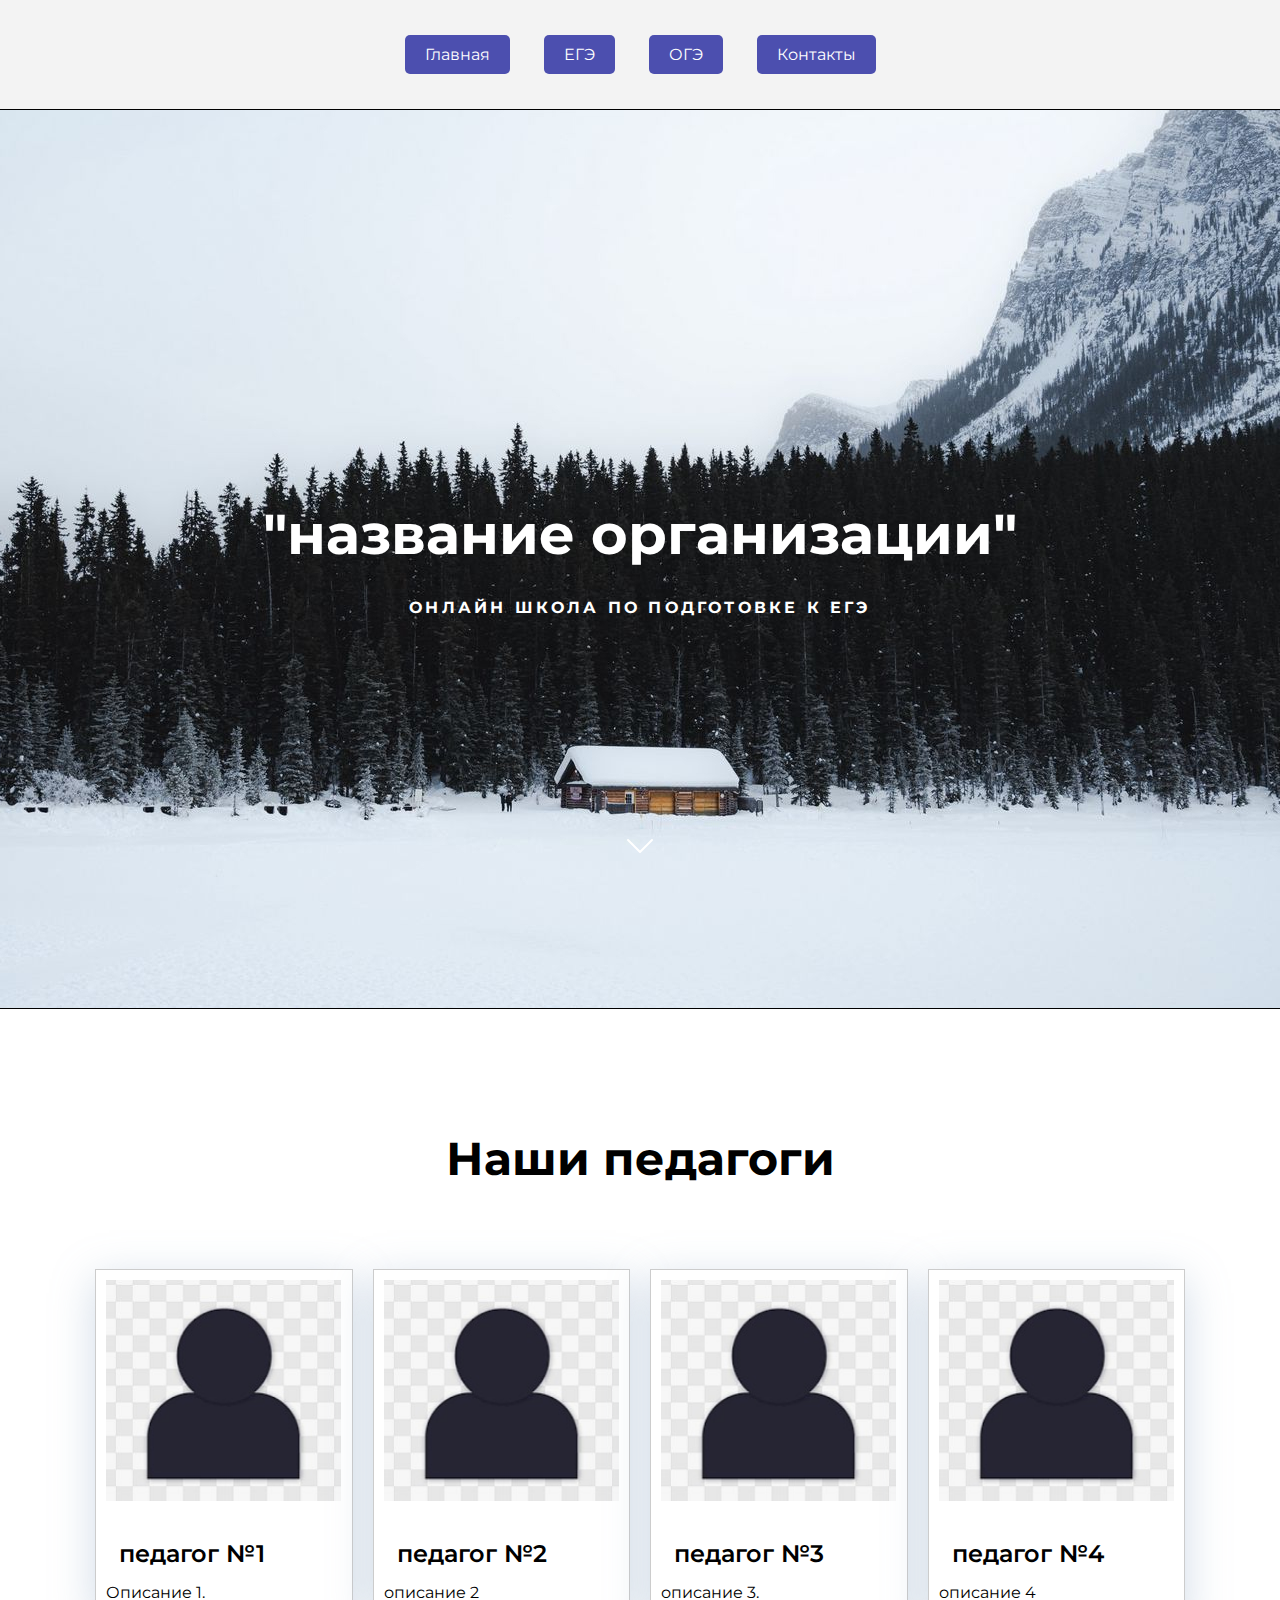
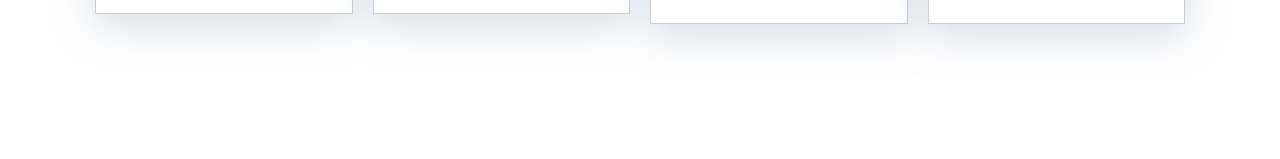
<file: project/index.html>
<!DOCTYPE html>
<html lang="en">
<head>
    <meta charset="UTF-8">
    <meta name="viewport" content="width=device-width, initial-scale=1.0">
    <title>План Увольнение | Главная</title>
    <link rel="stylesheet" href="./css/main.css">
    <link href="https://fonts.googleapis.com/css2?family=Montserrat:wght@400;600;700&display=swap" rel="stylesheet">
</head>
<body>
    <header>
        <nav>
            <ul>
                <li><a href="index.html">Главная</a></li>
                <li><a href="about.html">ЕГЭ</a></li>
                <li><a href="services.html">ОГЭ</a></li>
                <li><a href="contact.html">Контакты</a></li>
            </ul>
        </nav>
    </header>
    <div class="header">
        <h1 class="header-title">"название организации"</h1>
        <p class="header-subtitle">Онлайн школа по подготовке к ЕГЭ</p>
        <div class="header-arrow">
            <img src="./img/header/arrow.svg" alt="Стрелка для навигации">
        </div>
    </div>
    <main>
        <section class="rabota">
            <div class="container">
                <h2 class="section-header">Наши педагоги</h2>
                <div class="rabota-cards-wrapper">
                    <div class="card">
                        <img class="card-img" src="./img/rabota/img4.jpg" alt="Владлен">
                        <h3 class="card-title">педагог №1</h3>
                        <p>Описание 1.</p>
                    </div>
                    <div class="card">
                        <img class="card-img" src="./img/rabota/img6.jpg" alt="Анастасия">
                        <h3 class="card-title">педагог №2</h3>
                        <p>описание 2</p>
                    </div>
                    <div class="card">
                        <img class="card-img" src="./img/rabota/img5.jpg" alt="Виолетта">
                        <h3 class="card-title">педагог №3</h3>
                        <p>описание 3.</p>
                    </div>
                    <div class="card">
                        <img class="card-img" src="./img/rabota/img7.jpg" alt="Диана">
                        <h3 class="card-title">педагог №4</h3>
                        <p>описание 4</p>
                    </div>
                </div>
            </div>
        </section>
    </main>
</body>
</html>
</file>
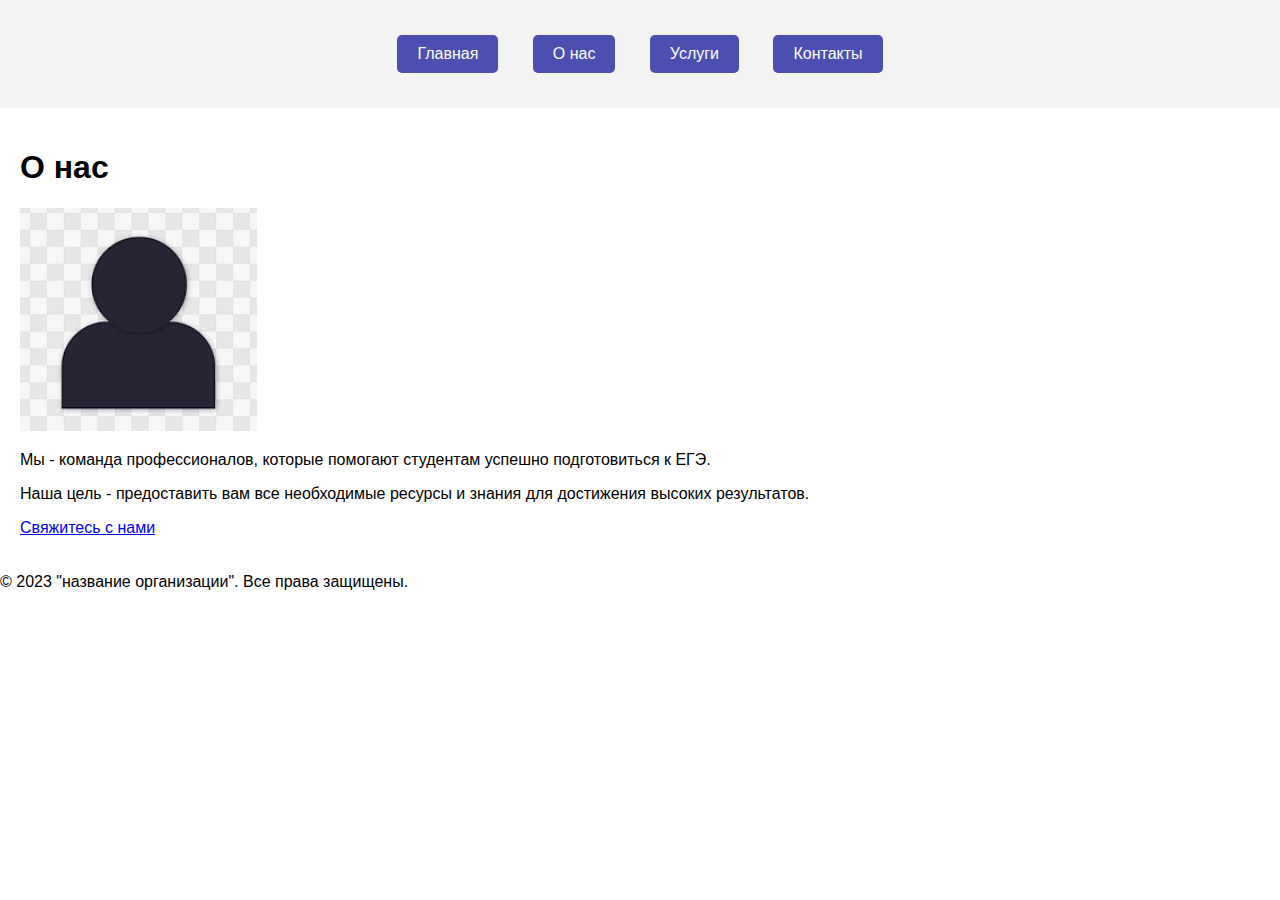
<file: project/about.html>
<!DOCTYPE html>
<html lang="en">
<head>
    <meta charset="UTF-8">
    <meta name="viewport" content="width=device-width, initial-scale=1.0">
    <title>План Увольнение | О нас</title>
    <link rel="stylesheet" href="./css/main.css">
</head>
<body>
    <header>
        <nav>
            <ul>
                <li><a href="index.html">Главная</a></li>
                <li><a href="about.html">О нас</a></li>
                <li><a href="services.html">Услуги</a></li>
                <li><a href="contacts.html">Контакты</a></li>
            </ul>
        </nav>
    </header>
    <main>
        <section class="about-section">
            <h1>О нас</h1>
            <img src="./img/rabota/img4.jpg" alt="Наша команда" class="about-image">
            <p>Мы - команда профессионалов, которые помогают студентам успешно подготовиться к ЕГЭ.</p>
            <p>Наша цель - предоставить вам все необходимые ресурсы и знания для достижения высоких результатов.</p>
            <a href="contact.html" class="cta-button">Свяжитесь с нами</a>
        </section>
    </main>
    <footer>
        <p>&copy; 2023 "название организации". Все права защищены.</p>
    </footer>
</body>
</html>
</file>
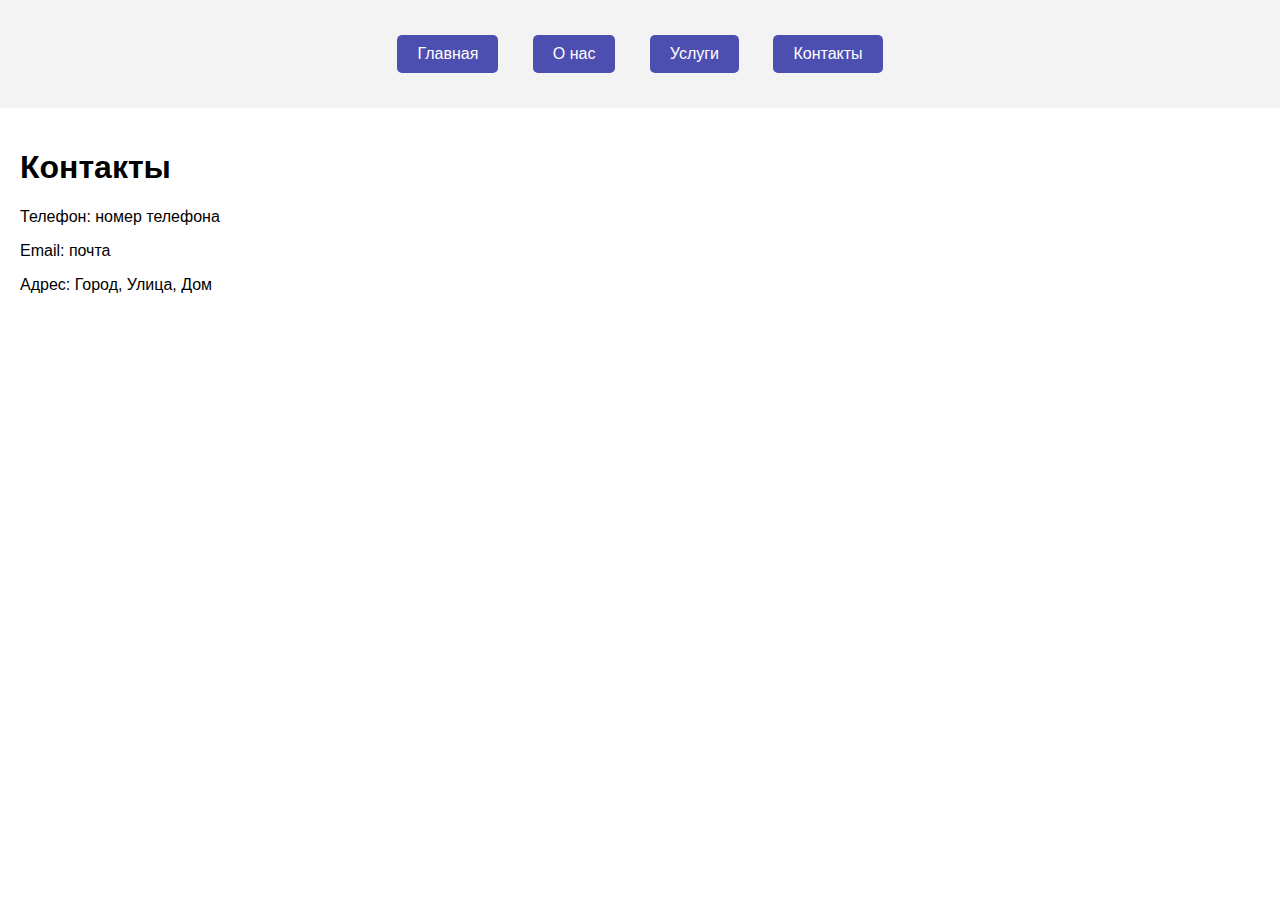
<file: project/contacts.html>
<!DOCTYPE html>
<html lang="en">
<head>
    <meta charset="UTF-8">
    <meta name="viewport" content="width=device-width, initial-scale=1.0">
    <title>"название организации" | Контакты</title>
    <link rel="stylesheet" href="./css/main.css">
</head>
<body>
    <header>
        <nav>
            <ul>
                <li><a href="index.html">Главная</a></li>
                <li><a href="about.html">О нас</a></li>
                <li><a href="services.html">Услуги</a></li>
                <li><a href="contact.html">Контакты</a></li>
            </ul>
        </nav>
    </header>
    <main>
        <h1>Контакты</h1>
        <p>Телефон: номер телефона</p>
        <p>Email: почта</p>
        <p>Адрес: Город, Улица, Дом</p>
    </main>
</body>
</html>
</file>
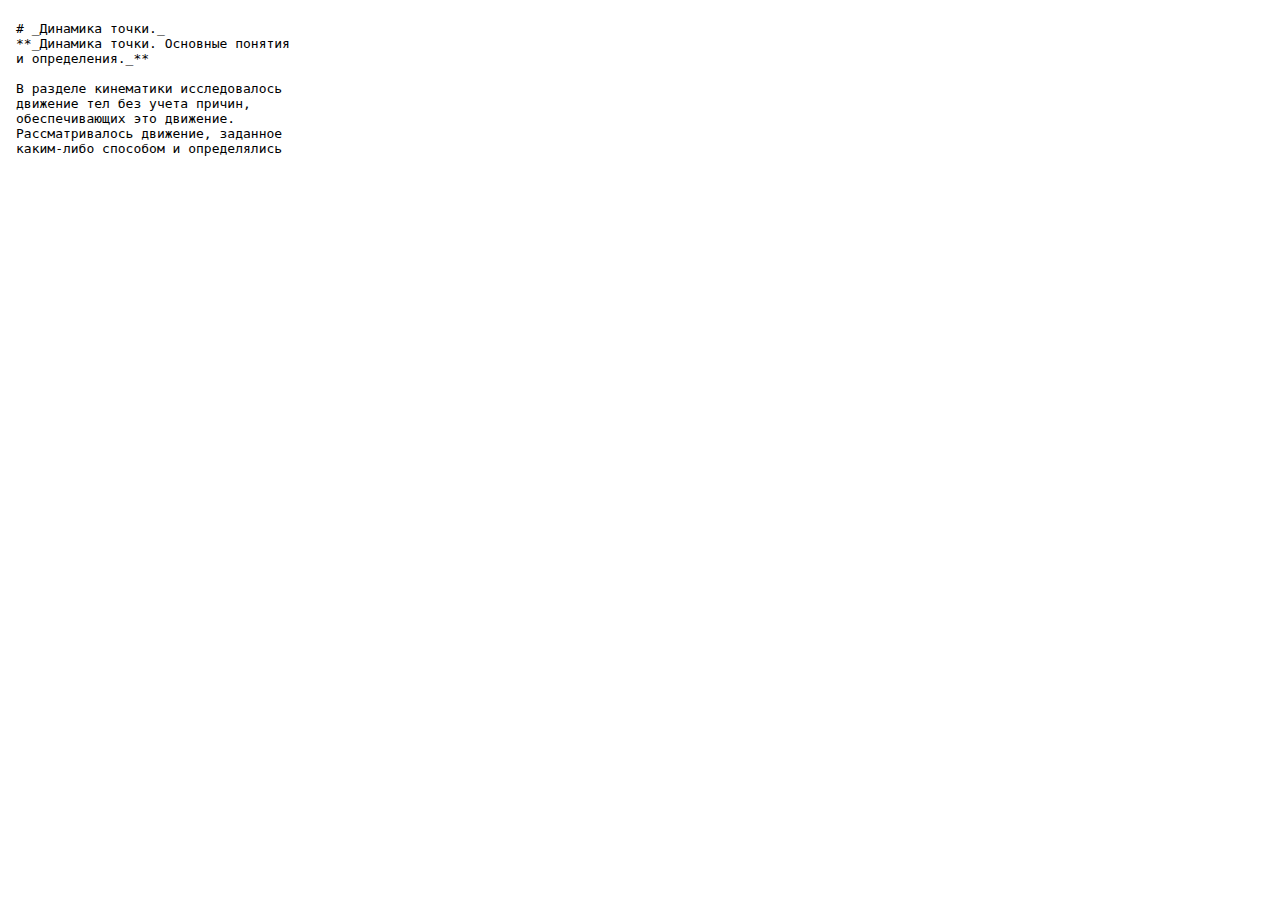
<file: project/Mechanic.html>
<!DOCTYPE html>
<html lang="ru">
<head>
    <meta charset="UTF-8">
    <meta name="viewport" content="width=device-width, initial-scale=1.0">
    <title>Механика</title>
</head>
<body>
    <iframe src="./mech/1.1 Динамика.txt" frameborder="0" class="din"></iframe>
</body>
</html>
</file>
<file: project/css/main.css>
* {
    box-sizing: border-box;
}


body {
    margin: 0;
    font-family: 'Montserrat', sans-serif;
}


.container {
    max-width: 1110px;
    margin-left: auto;
    margin-right: auto;
}
 





 /* header */

.header { 
    width: 100%;
    height: 100vh;
    background-color: black;
    background-image: url(./../img/header/lico.jpg);

    background-size: cover;
    background-position: center;
    display: flex;
    flex-direction: column;
    justify-content: center;
    align-items: center;
}
.header-title {
    margin: 0;
    margin-bottom: 25px;
    font-weight: 700;
    font-size: 56px;
    line-height: 130%;
    text-align: center;
    color: white;
}
.header-subtitle {
    margin: 0;
    font-weight: 700;
    font-size: 16px;
    line-height: 150%;
    letter-spacing: 0.2em;
    text-transform: uppercase;
    text-align: center;
    color: white;
}

.header-arrow {
    width: 48px;
    height: 48px;
    position: absolute;
    bottom:  30px;
    left: 50%;
    transform: translate(-50%, 0);
}

/*rabota*/

.rabota {
    padding-top: 80px;
    padding-bottom: 115px;
}

.section-header {
    margin: 0;
    margin-bottom: 70px;
    font-size: 46px;
    font-weight: 700;
    line-height: 130%;
    text-align: center;
    color: #000;
}

.rabota-cards-wrapper {
    display: flex;
    flex-wrap: wrap;
    justify-content: space-between;
}

.card{
    background-color: white;
    max-width: 540px;
    padding: 20px;
    margin-bottom: 30px;
    box-shadow: 0 10px 40px 0 rgba(126, 155, 189, 0.35);
}

.card:last-child, .card:nth-last-child(2) {
    margin-bottom: 0;
}
    


.card-img {
    margin-bottom: 20px;
}

.card-title {
    margin: 0;
    margin: 13px;
    font-size: 24px;
    font-weight: 600;
    line-height: 130%;
    color: #000;
}

.card p {
    margin: 0;
    font-size: 16px;
    line-height: 130%;
    color: #000;
}

.din {
    max-width: 1110px;
    margin-left: auto;
    margin-right: auto;
}













body {
    font-family: 'Montserrat', sans-serif;
    margin: 0;
    padding: 0;
}

header {
    background: #f3f3f3;
    padding: 15px;
}

nav {
    text-align: center; /* Центрирует навигацию */
    padding: 20px 0; /* Отступы сверху и снизу */
}

nav ul {
    list-style: none; /* Убирает маркеры списка */
    padding: 0; /* Убирает отступы */
    margin: 0; /* Убирает внешние отступы у списка */
}

nav ul li {
    display: inline-block; /* Использует блочный уровень для размещения по горизонтали */
    margin: 0 15px; /* Отступы между кнопками */
}

nav ul li a {
    display: inline-block; /* Позволяет добавлять отступы и размеры к ссылкам */
    padding: 10px 20px; /* Внутренние отступы для кнопок */
    background: #4c4faf; /* Зеленый фон для кнопки */
    color: white; /* Цвет текста */
    text-decoration: none; /* Убирает подчеркивание текста */
    border-radius: 5px; /* Закругленные углы кнопок */
    transition: background 0.3s; /* Плавный переход цвета фона */
}

nav ul li a:hover {
    background: #45a049; /* Темный цвет кнопки при наведении */
}
main {
    padding: 20px;
}

.rabota {
    margin-top: 20px;
}

.rabota-cards-wrapper {
    display: flex;
    flex-wrap: wrap;
}

.card {
    margin: 10px;
    border: 1px solid #ccc;
    padding: 10px;
    width: calc(25% - 20px); /* 4 колонки */
}

.card-img {
    max-width: 100%;
    height: auto;
}
</file>
